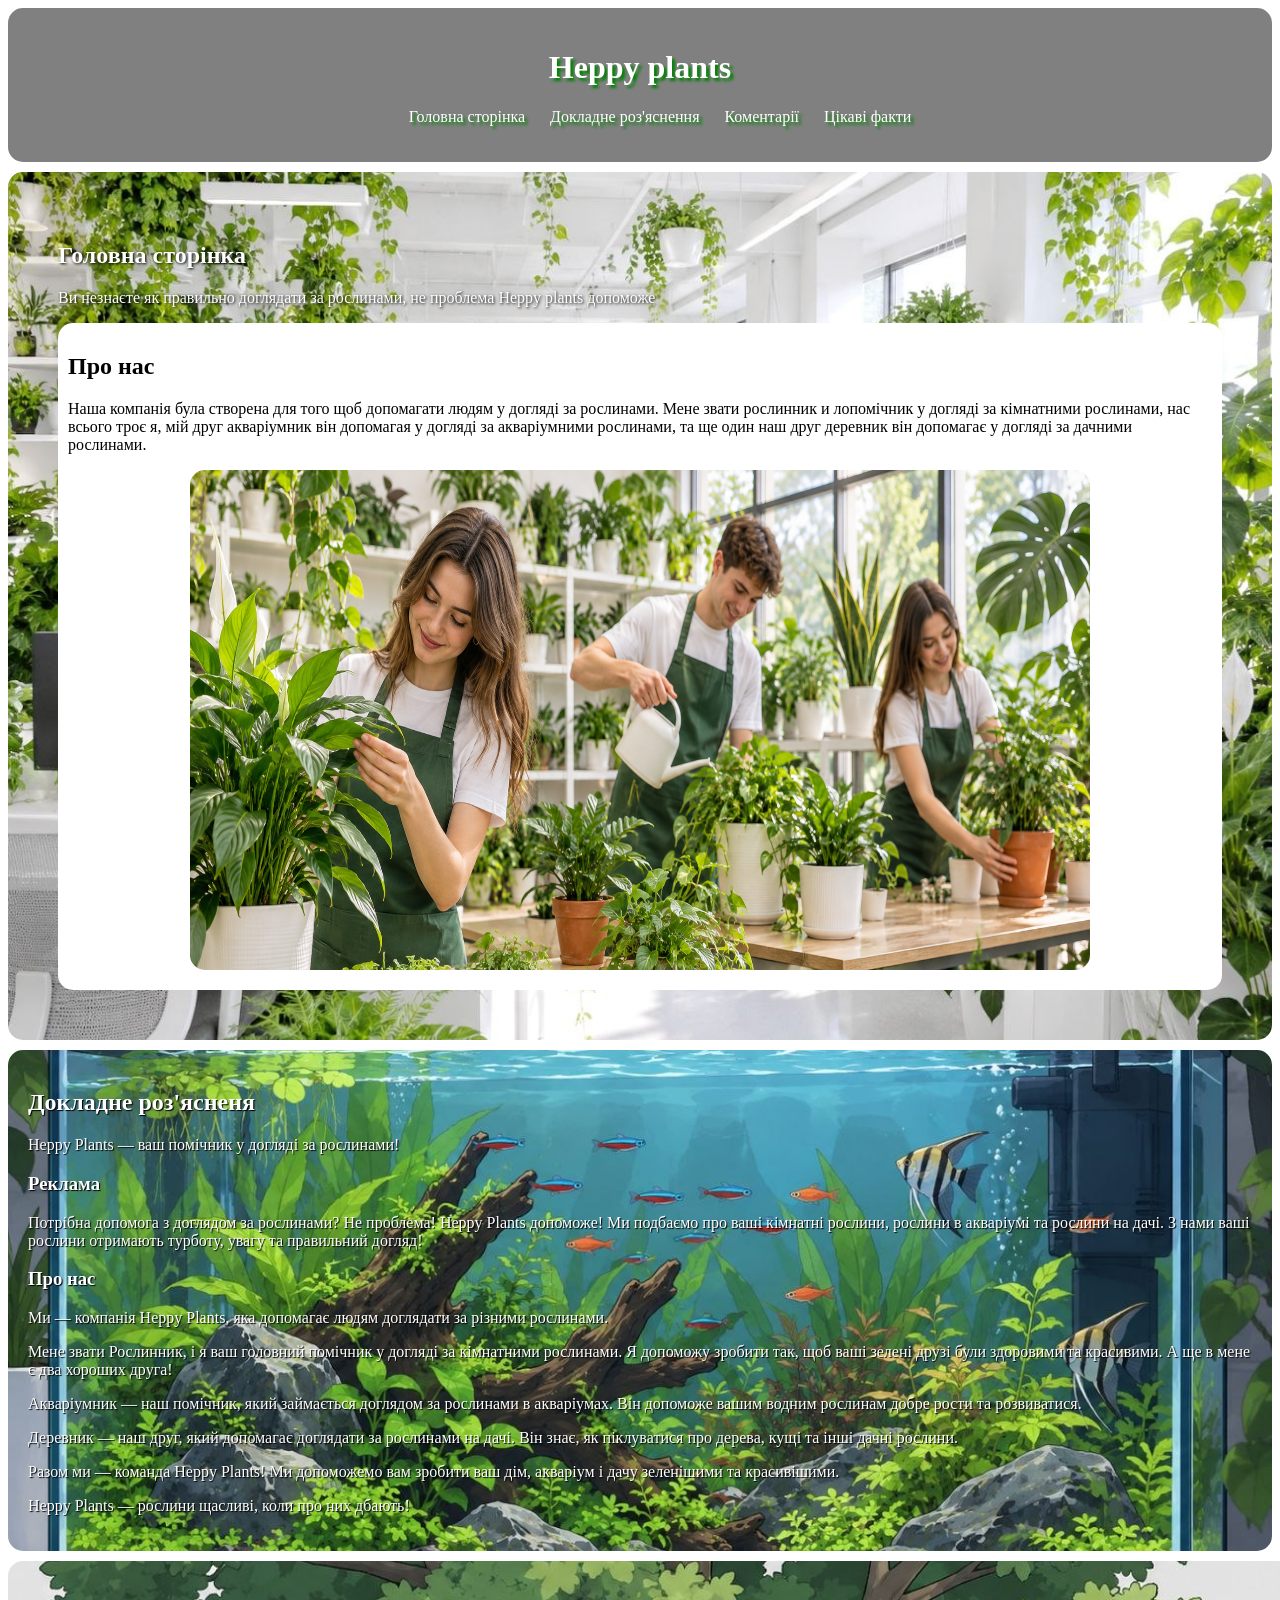
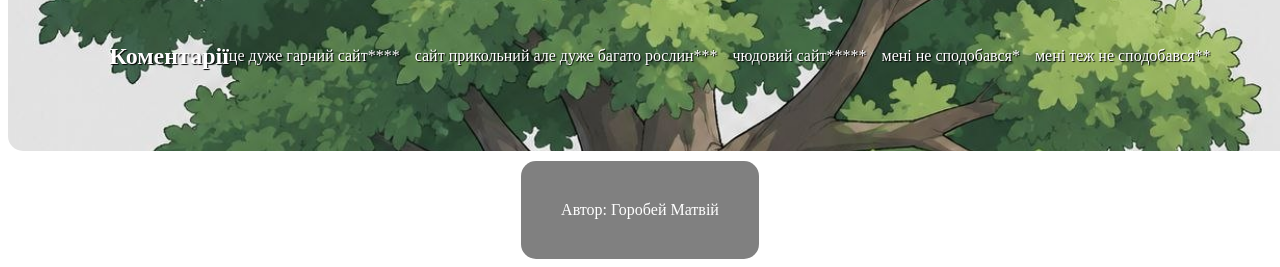
<file: index.html>
<html>
    <head>
        <link rel="stylesheet" href="style.css">
        <title>Heppy plants</title>
    </head>
    <div class="grid">
    <div class="body">
    <body>
     <h1>Heppy plants</h1> 
     <nav>
         <ul>
             <li><a href="#home">Головна сторінка</a></li>
             <li><a href="#details">Докладне роз'яснення</a></li>
             <li><a href="#comments">Коментарії</a></li>
             <li><a href="facts.html">Цікаві факти</a></li>
         </ul>
     </nav>
    </body>
    </div>
    <div class="header">
    <header>
    <h2 id="home">Головна сторінка</h2> 
    <p>Ви незнаєте як правильно доглядати за рослинами, не проблема Heppy plants допоможе</p>
    <div class="p">
    <h2>Про нас</h2>
    <p>Наша компанія була створена для того щоб допомагати людям у догляді за рослинами.
    Мене звати рослинник и лопомічник у догляді за кімнатними рослинами, нас всього троє
    я, мій друг акваріумник він допомагая у догляді за акваріумними рослинами, та ще
    один наш друг деревник він допомагає у догляді за дачними рослинами.</p>
    <div class="ppi">
        <img class="main-img" src="main.png" alt="картинка" width="900" height="500">
    </div>   
    
    </div>
    </header>
    </div>
    <div>
    <main class="main">
         <p class="pp">    </p>
    <h2 id="details">Докладне роз'ясненя</h2>
    <p>Heppy Plants — ваш помічник у догляді за рослинами!
<h3>Реклама</h3>

<p>Потрібна допомога з доглядом за рослинами? Не проблема! Heppy Plants допоможе!
Ми подбаємо про ваші кімнатні рослини, рослини в акваріумі та рослини на дачі. З нами ваші рослини отримають турботу, увагу та правильний догляд!</p>
<h3>Про нас</h3>
<p>Ми — компанія Heppy Plants, яка допомагає людям доглядати за різними рослинами.</p>
<p>Мене звати Рослинник, і я ваш головний помічник у догляді за кімнатними рослинами. Я допоможу зробити так, щоб ваші зелені друзі були здоровими та красивими.
А ще в мене є два хороших друга!</p>
<p>Акваріумник — наш помічник, який займається доглядом за рослинами в акваріумах. Він допоможе вашим водним рослинам добре рости та розвиватися.</p>
<p>Деревник — наш друг, який допомагає доглядати за рослинами на дачі. Він знає, як піклуватися про дерева, кущі та інші дачні рослини.
<p>Разом ми — команда Heppy Plants! Ми допоможемо вам зробити ваш дім, акваріум і дачу зеленішими та красивішими.</p>
Heppy Plants — рослини щасливі, коли про них дбають!</p>
    </main>
    </div>
    <div>
    <footer class="footer">
    <h2 id="comments">Коментарії</h2>
    <div class="ppp">
<p>це дуже гарний сайт****</p>
<p>сайт прикольний але дуже багато рослин***</p>
<p>чюдовий сайт*****</p>
<p>мені не сподобався*</p>
<p>мені теж не сподобався**</p>
</div>
</div>
  </footer>
   
   <div class="b"><p class="i">Автор: Горобей Матвій</p> </div>
</html>
</file>
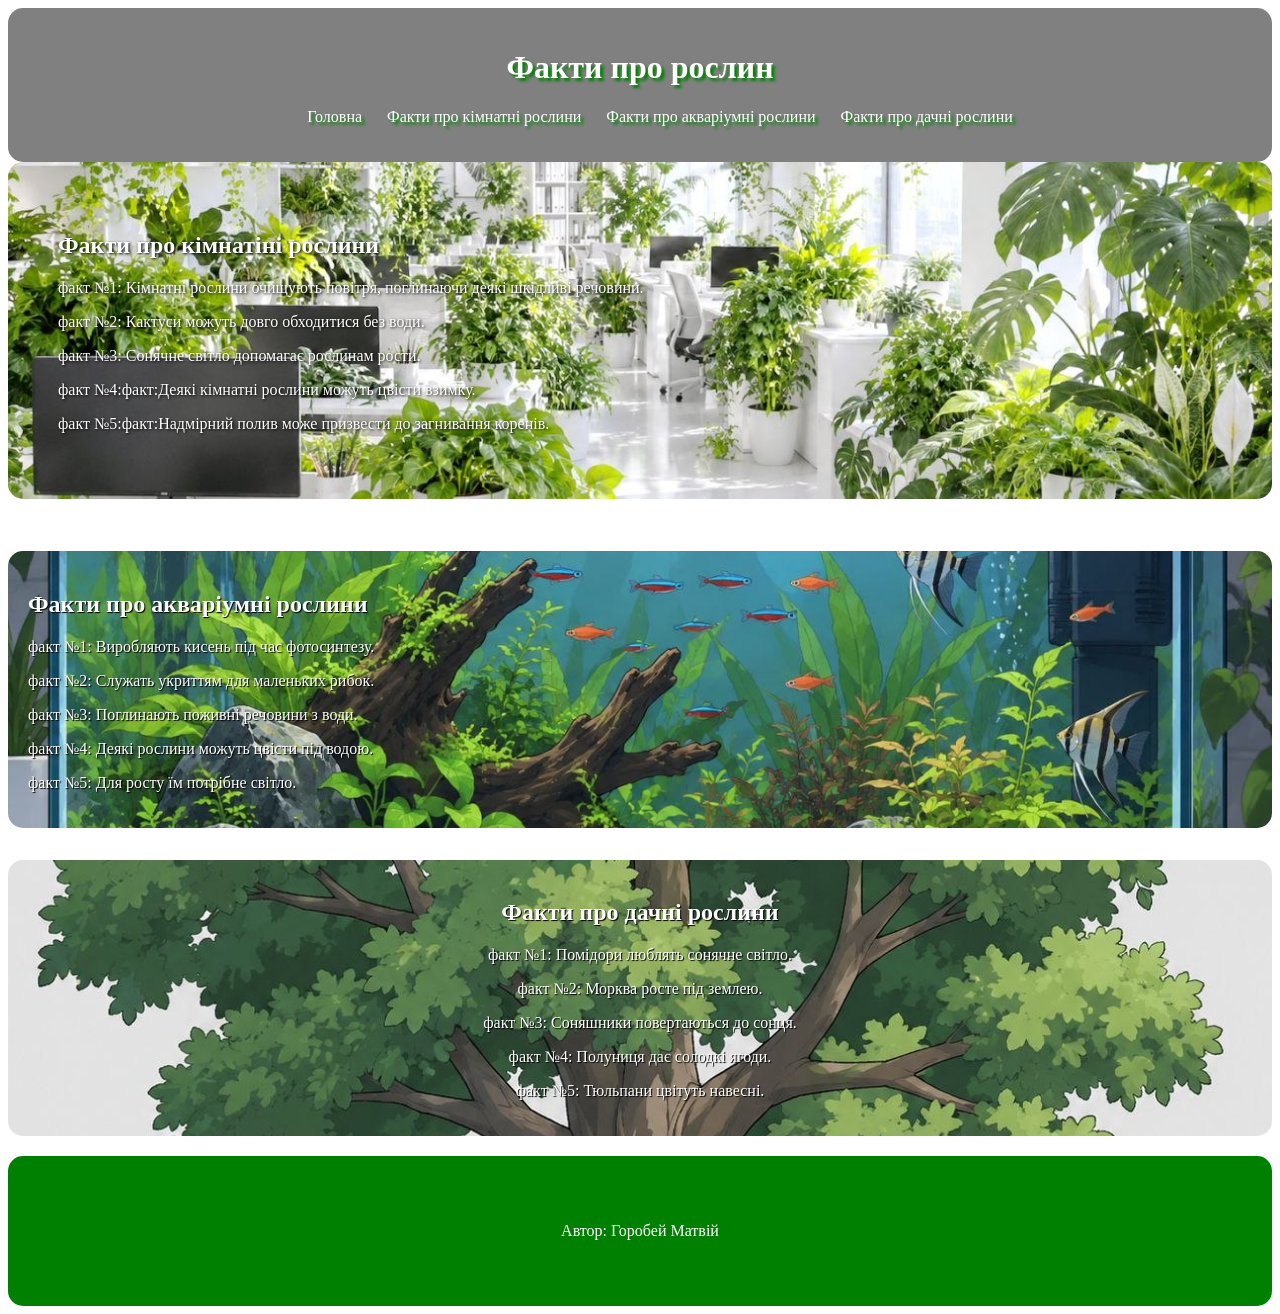
<file: facts.html>
<!DOCTYPE html>
<html>
    <head>
        <link rel="stylesheet" href="style.css">
        <title>Факти про рослин</title>
    </head>
    <body>
    <div class="body">    
     <h1>Факти про рослин</h1>
     <nav>
         <ul><li><a href="index.html">Головна</a></li>
             <li><a href="#kімнатні-рослини">Факти про кімнатні рослини</a></li>
             <li><a href="#акваріумні-рослини">Факти про акваріумні рослини</a></li>
             <li><a href="#дачні-рослини">Факти про дачні рослини</a></li>
         </ul>
     </nav>
     </body>
    </div>
    <div class="header">
    <haeder>
    <h2 id="kімнатні-рослини">Факти про кімнатіні рослини</h2>
    <div class="q">
    <p>факт №1: Кімнатні рослини очищують повітря, поглинаючи деякі шкідливі речовини.</p>
    <p>факт №2: Кактуси можуть довго обходитися без води.</p>
    <p>факт №3: Сонячне світло допомагає рослинам рости.</p>
    <p>факт №4:факт:Деякі кімнатні рослини можуть цвісти взимку.</p>
    <p>факт №5:факт:Надмірний полив може призвести до загнивання коренів.</p>
     </div>
     </div>
    </haeder>
     <p class="p">     </p>
     <div class="main">    
    <main>
     <h2 class="h2" id="акваріумні-рослини">Факти про акваріумні рослини</h2> 
     <div class="pp">
     <p>факт №1: Виробляють кисень під час фотосинтезу.</p>




     <p>факт №2: Служать укриттям для маленьких рибок.</p>
     <p>факт №3: Поглинають поживні речовини з води.</p>
     <p>факт №4: Деякі рослини можуть цвісти під водою.</p>
     <p>факт №5: Для росту їм потрібне світло.</p>
     </div>
    </main>
    </div>
    <p class="ppp">    </p>
    <div class="footer">
  
    <h2 id="дачні-рослини">Факти про дачні рослини</h2> 
    <div class="pppp">
    <p>факт №1: Помідори люблять сонячне світло.</p>
    <p>факт №2: Морква росте під землею.</p>
    <p>факт №3: Соняшники повертаються до сонця.</p>
    <p>факт №4: Полуниця дає солодкі ягоди.</p>
    <p>факт №5: Тюльпани цвітуть навесні.</p>
    </div>
  
    </div>
    <p class="ppppp">    </p>
    <footer>
        <p class="pi">Автор: Горобей Матвій</p>
    </footer>
</html>
</file>
<file: style.css>
.grid {
    display: grid;
    gap: 10px;
}

.body {
    color: white;
    padding: 20px;
    margin: 0;
    border-radius: 15px;
    background-color: gray;
    text-shadow: 3px 3px 3px green;
    text-align: center;
}

ul {
    display: flex;
    justify-content: center;
    gap: 25px;
    list-style: none;
    flex-wrap: wrap;
}

a {
    color: white;
    text-decoration: none;
}

a:hover {
    color: lightgreen;
}

.header {
    color: white;
    text-shadow: 1px 1px 3px black;
    background-image: url("1.jpeg");
    background-size: cover;
    background-position: center;
    padding: 50px;
    border-radius: 15px;
    margin: 0;
}

.p {
    padding: 10px;
    background-color: white;
    color: black;
    border-radius: 15px;
    text-shadow: none;
}
a{
    color:white;
    text-decoration:none;
}
.main {
    background-image: url("2.jpeg");
    background-size: cover;
    background-position: center;
    margin: 0;
    border-radius: 15px;
    padding: 20px;
    color: white;
    text-shadow: 1px 1px 1px black;
}

.footer {
    background-image: url("3.jpeg");
    background-size: cover;
    background-position: center;
    border-radius: 15px;
    margin: 0;
    padding: 20px;
    color: white;
    text-shadow: 1px 1px 1px black;
    text-align: center;
}

.ppp {
    text-align: center;
    display: flex;
    justify-content: center;
    gap: 15px;
    flex-wrap: wrap;
}

.i {
    padding: 40px;
    background-color: gray;
    margin: 0;
    border-radius: 15px;
}
footer{
    background-color: green;
    margin-top:20px;
    border-radius: 15px;
    height: 150px;
    width: 100%;
    display: flex;
    justify-content: center;
    align-items: center;
}

.pi{
    color:white;
}

.ppi{
    display: flex;
    justify-content: center;
    margin-bottom:10px
}
.main-img{
    border-radius: 15px;
}

.b{
    color: white;
    display: flex;
    justify-content: center;
    align-items: center;
    width: 100%;
}
</file>
